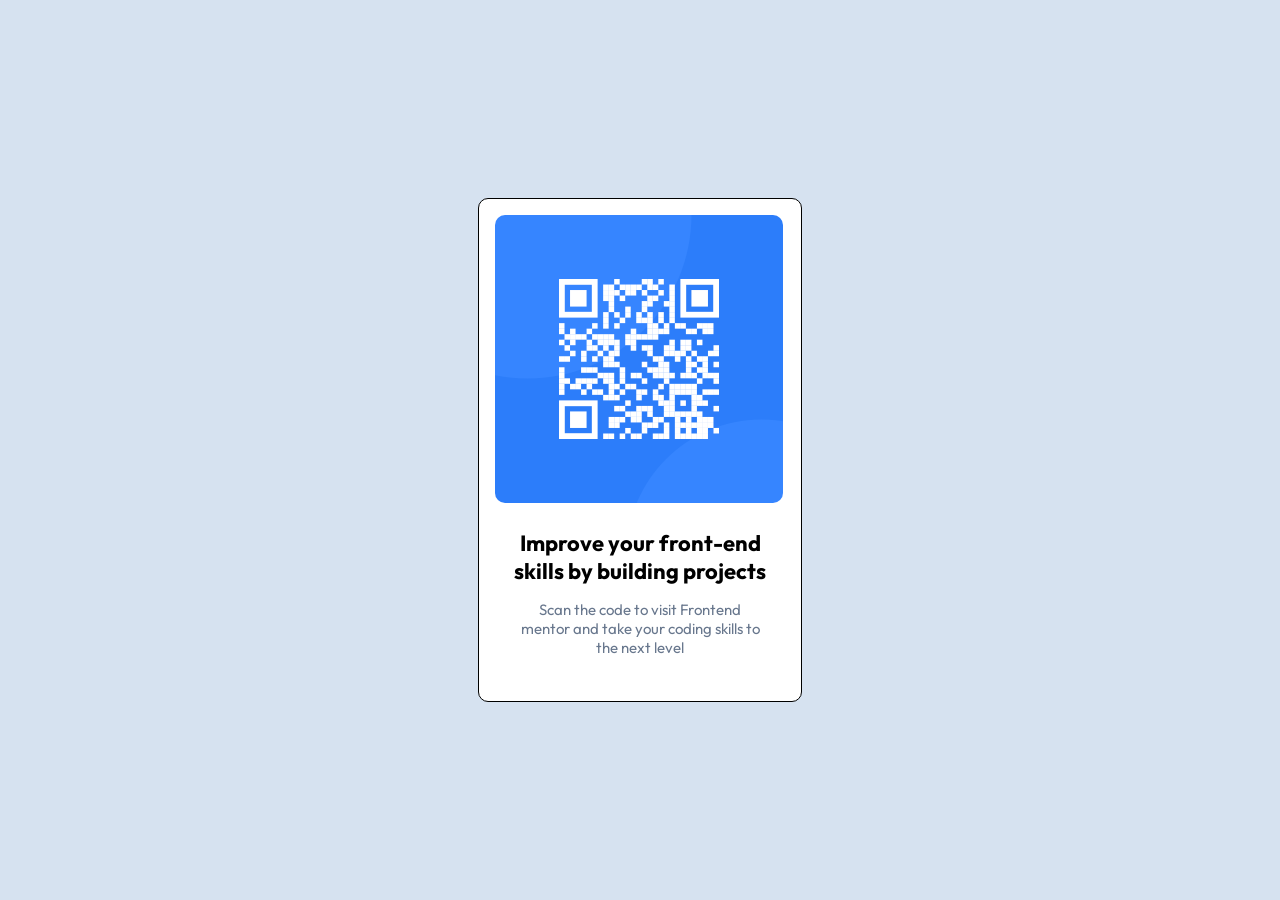
<file: index.html>
<!DOCTYPE html>
<html lang="en">
  
  <head>
    <meta charset="UTF-8">
    <meta name="viewport" content="width=device-width, initial-scale=1.0">
    <link rel="preconnect" href="https://fonts.googleapis.com">
    <link rel="preconnect" href="https://fonts.gstatic.com" crossorigin>
    <link href="https://fonts.googleapis.com/css2?family=Outfit:wght@100..900&display=swap" rel="stylesheet">
    <link rel="stylesheet" href="styles.css">
    <title>Frontend Mentor | QR code component</title>
 
  </head>
  
  <body>
    <section class="main">
      
          <img class="logo" src="image-qr-code.png" alt="QR code">
        
        
        
          <p class="text1">
            Improve your front-end</br> skills by building projects
          </p>
        
        
        
          <p class="text2">
            Scan the code to visit Frontend</br> mentor and take your coding skills to</br> the next level
          </p>
      
    </section>
     
  </body>

</html>
</file>
<file: styles.css>
body {background-color: hsl(212, 45%, 89%);
          margin: 0;
          height: 100vh;
          display: flex;
          justify-content: center;
          align-items: center;
          width: 100vw;
          max-width:1440px;
          max-height: 960px;
          
      }
      
      .main {background-color: #ffffff;
            width:290px;
            height:470px;
            border: 1px solid;
            border-radius: 10px;
            padding: 16px 16px 16px 16px;
            
      }
            
       .logo {width:288px;
            height:288px;
            border-radius: 10px;
            }      
            
            
        .text1 {font-weight:700;
                font-family: Outfit;
                text-align: center;
                font-size:22px;
                margin-bottom: 2px;
                
        }
        
        .text2 {
                font-family: Outfit;
                font-weight:400;
                font-size: 15px;
                color: hsl(216, 15%, 48%);
                text-align: center;
                margin-bottom:4px;}
</file>
